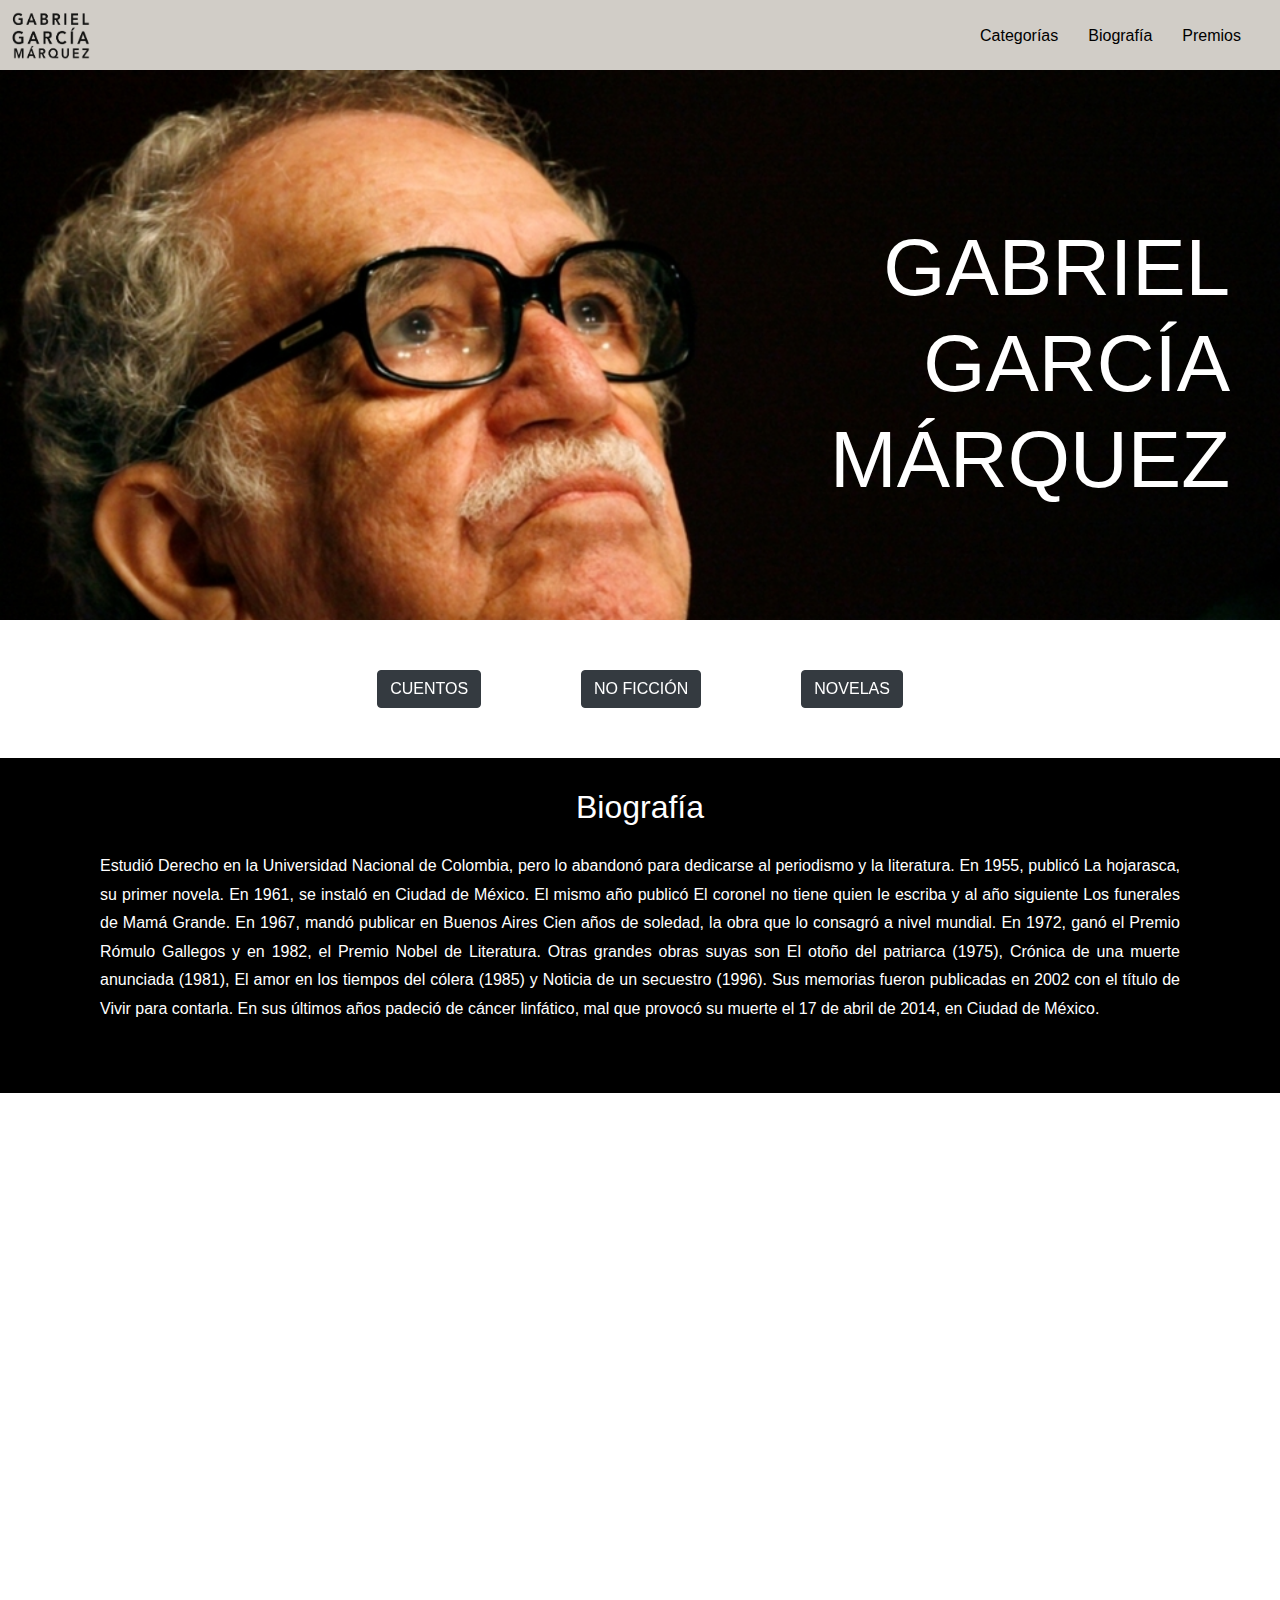
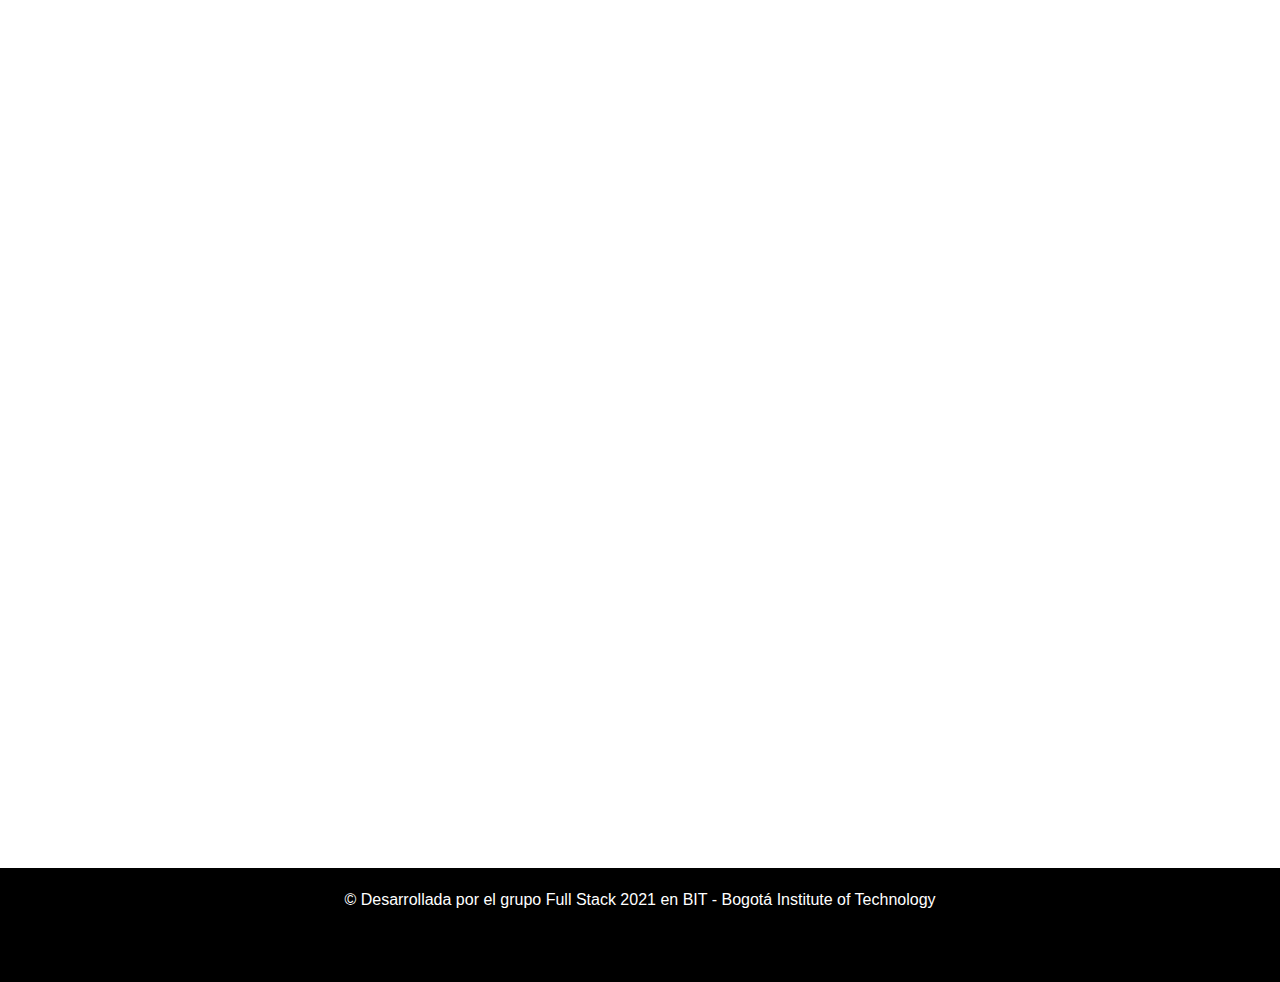
<file: index.html>
<!DOCTYPE html>
<html lang="es">

<head>
  <meta charset="UTF-8" />
  <meta http-equiv="X-UA-Compatible" content="IE=edge" />

  <meta name="viewport" content="width=device-width, initial-scale=1.0, maximum-scale=1.0, user-scalable=no">
  <link rel="stylesheet" href="./css/style.css" />
  <link rel="stylesheet" href="https://cdn.jsdelivr.net/npm/bootstrap@4.6.0/dist/css/bootstrap.min.css">
  <link rel="stylesheet" href="https://unpkg.com/aos@next/dist/aos.css" />
  <title>Gabo</title>
</head>

<body>
  <!-- Barra superior con el logo y las opciones del menu  target="_blank"  -->
  <div class="header">
    <div class="logo">
      <a href="index.html">
        <img width="80" height="50" src="./img/gabo-logo.png" alt="logo de gabo" />
      </a>
    </div>
    <div class="menu">
      <table>
        <tr>
          <td>
            <a href="https://es.wikipedia.org/wiki/Wikipedia:Portada" target="_black">Categorías</a>
          </td>
          <td>
            <a href="https://es.wikipedia.org/wiki/Wikipedia:Portada" target="_black">Biografía</a>
          </td>
          <td>
            <a href="https://es.wikipedia.org/wiki/Wikipedia:Portada" target="_black">Premios</a>
          </td>
        </tr>
      </table>
    </div>
  </div>
  <!--  Fin Menu  -->
  <!-- Inicio banner -->
  <div class="banner" data-aos="fade-down">
    <h1>
      GABRIEL <br />
      GARCÍA <br />
      MÁRQUEZ
    </h1>
  </div>
  <!-- Fin Banner -->
  <!-- Inicio categorias  -->
  <div>
    <table class="tablaCategorias" data-aos="fade-down">
      <tr>
        <td class="cat">
          <button type="button" class="btn btn-dark" data-toggle="modal" data-target="#">
            CUENTOS
          </button>
        </td>
        <td class="cat">
          <button type="button" class="btn btn-dark" data-toggle="modal" data-target="#">
            NO FICCIÓN
          </button>
        </td>
        </td>
        <td class="cat">
          <button type="button" class="btn btn-dark" data-toggle="modal" data-target="#exampleModal">
            NOVELAS
          </button>
        </td>
      </tr>
    </table>
  </div>


  <!-- Modal -->
  <div class="modal fade" id="exampleModal" tabindex="-1" role="dialog" aria-labelledby="exampleModalLabel"
    aria-hidden="true" >
    <div class="modal-dialog" role="document">
      <div class="modal-content">
        <div class="modal-header">
          <h5 class="modal-title" id="exampleModalLabel">Novelas de GABRIEL GARCÍA MÁRQUEZ</h5>
          <button type="button" class="close" data-dismiss="modal" aria-label="Close">
            <span aria-hidden="true">&times;</span>
          </button>
        </div>
        <div class="modal-body">
          <h5>Libro: <a href="obra.html">Cien años de Soledad</a></h5>
          <h5>Libro: <a href="obra.html">Del Amor y otros demonios</a></h5>
          <h5>Libro: <a href="obra.html">Crónica de una muerte anunciada</a></h5>
          <h5>Libro: <a href="obra.html">Relato de un naufrago</a></h5>
          <h5>Libro: <a href="obra.html">El amor en los tiempos del cólera</a></h5>

          <div></div>
        </div>
        <div class="modal-footer">
          <button type="button" class="btn btn-secondary" data-dismiss="modal">Close</button>
        </div>
      </div>
    </div>
  </div>
  <!-- Fin categorias -->
  <!-- Inicio biografía -->
  <div class="biografia" data-aos="fade-down">
    <h2>Biografía</h2>
    <p>
      Estudió Derecho en la Universidad Nacional de Colombia, pero lo abandonó
      para dedicarse al periodismo y la literatura. En 1955, publicó La
      hojarasca, su primer novela. En 1961, se instaló en Ciudad de México. El
      mismo año publicó El coronel no tiene quien le escriba y al año
      siguiente Los funerales de Mamá Grande. En 1967, mandó publicar en
      Buenos Aires Cien años de soledad, la obra que lo consagró a nivel
      mundial. En 1972, ganó el Premio Rómulo Gallegos y en 1982, el Premio
      Nobel de Literatura. Otras grandes obras suyas son El otoño del
      patriarca (1975), Crónica de una muerte anunciada (1981), El amor en los
      tiempos del cólera (1985) y Noticia de un secuestro (1996). Sus memorias
      fueron publicadas en 2002 con el título de Vivir para contarla. En sus
      últimos años padeció de cáncer linfático, mal que provocó su muerte el
      17 de abril de 2014, en Ciudad de México.
    </p>
  </div>
  <!-- Fin Biografía -->
  <!-- inicio premios  -->
  <div class="premios" data-aos="fade-down">


    <div class="page">
      <h2>Premios de GABO</h2>
      <div class="timeline">
        <div class="timeline__group">
          <div class="timeline__cards">
            <div class="timeline__card card">
              <header class="card__header">
                <time class="time">
                  <span class="time__month">1993</span>
                </time>
              </header>
              <div class="card__content">
                <p>Miembro honorario del Instituto Caro y Cuervo en Bogotá</p>
              </div>
            </div>

          </div>

        </div>


        <div class="timeline__group">
          <div class="timeline__cards">
            <div class="timeline__card card">
              <header class="card__header">
                <time class="time">
                  <span class="time__month">1982</span>
                </time>
              </header>
              <div class="card__content">
                <p> Premio Nobel de Literatura</p>
                <p>Condecoración Águila Azteca en México</p>
              </div>
            </div>

          </div>

        </div>

        <div class="timeline__group">
          <div class="timeline__cards">
            <div class="timeline__card card">
              <header class="card__header">
                <time class="time">
                  <span class="time__month">1981</span>
                </time>
              </header>
              <div class="card__content">
                <p> Medalla de la legión de honor francés en París</p>
              </div>
            </div>

          </div>

        </div>
        <div class="timeline__group">
          <div class="timeline__cards">
            <div class="timeline__card card">
              <header class="card__header">
                <time class="time">
                  <span class="time__month">1972</span>
                </time>
              </header>
              <div class="card__content">
                <p> Premio Rómulo Gallegos por Cien años de soledad</p>
              </div>
            </div>

          </div>

        </div>
        <div class="timeline__group">
          <div class="timeline__cards">
            <div class="timeline__card card">
              <header class="card__header">
                <time class="time">
                  <span class="time__month">1971</span>
                </time>
              </header>
              <div class="card__content">
                <p>Doctorado honoris causa de la Universidad de Columbia en Nueva York</p>
              </div>
            </div>

          </div>

        </div>
        <div class="timeline__group">
          <div class="timeline__cards">
            <div class="timeline__card card">
              <header class="card__header">
                <time class="time">
                  <span class="time__month">1961</span>
                </time>
              </header>
              <div class="card__content">
                <p>Premio ESSO de Novela Colombiana por La mala hora</p>
              </div>
            </div>

          </div>

        </div>

        <div class="timeline__group">
          <div class="timeline__cards">
            <div class="timeline__card card">
              <header class="card__header">
                <time class="time">
                  <span class="time__month">1955</span>
                </time>
              </header>
              <div class="card__content">
                <p>Primer Premio en el concurso de la Asociación de Escritores y Artistas, por su cuento Un día después
                  del sábado
                </p>
              </div>
            </div>

          </div>

        </div>



      </div>
    </div>

  </div>
  <!-- fin premios -->
  <!-- inicio footer -->
  <footer>
    &copy; Desarrollada por el grupo Full Stack 2021 en BIT -
    Bogotá Institute of Technology
  </footer>
  <!-- fin footer-->
</body>
<script src="https://unpkg.com/aos@next/dist/aos.js"></script>
<script>
    AOS.init();
</script>
<script src="https://code.jquery.com/jquery-3.5.1.slim.min.js"></script>
<script src="https://cdn.jsdelivr.net/npm/bootstrap@4.6.0/dist/js/bootstrap.bundle.min.js"></script>

</html>
</file>
<file: css/style.css>
* {
  margin: 0;
  padding: 0;
}

body {
  background-color: rgb(180, 194, 221);
  font-family: "Gill Sans", "Gill Sans MT", Calibri, "Trebuchet MS", sans-serif;
}

.header {
  background-color: rgb(209, 205, 199);
  height: 70px;
}

.logo {
  float: left;
  padding: 10px;
}

.menu {
  float: right;
  margin: 24px;
}

.menu a {
  color: black;
  text-decoration: none;
  padding: 15px;
}

.banner {
  background-image: url(../img/gabo11.jpg);
  height: 550px;
  background-repeat: no-repeat;
  background-size: cover;
  color: white;
}

.banner h1 {
  text-align: right;
  font-size: 80px;
  padding: 150px 50px;
}

.tablaCategorias {
  width: auto;
  margin: auto;
}
.cat {
  padding: 50px;
}
.boton_categorias {
  width: 80px;
  height: 80px;
  background-color: #f38902;
  border-radius: 50px;
  font-size: 11px;
  margin: 5px;
  padding: 10px;
  line-height: 45px;
  text-align: center;
  float: left;
}

.boton_categorias:hover {
  opacity: 0.3;
}

.boton_categorias a {
  text-decoration: none;
  color: black;
  padding: 5px 5px 5px 5px;
}

.biografia {
  background-color: black;
  color: white;
  padding: 20px 100px 70px 100px;
  text-align: justify;
}

.biografia h2 {
  text-align: center;
  padding: 10px;
}

.premios {
  margin: 0;
  text-align: center;
  padding: 10px;
}

.premios table {
  padding: 30px 100px 30px 100px;
}

.premios h2 {
  padding: 30px 0px;
}

.premios h3 {
  background-color: rgb(255, 145, 19);
  border: 2px solid blue;
  text-align: center;
  padding: 15px 30px 15px 30px;
  margin: 40px;
}

.premios td {
  text-align: left;
}

footer {
  background-color: black;
  color: white;
  text-align: center;
  padding: 20px 100px 70px 100px;
}

#descripcion {
  background-color: rgb(180, 194, 221);
  color: rgb(44, 36, 36);
  text-align: justify;
  font-size: 18px;
}
#descripcion h1 {
  color: rgb(36, 29, 29);
  text-align: center;
}
hr {
  border: 0 none #ffffff;
  border-top: 1px solid #ffffff;
  height: 4px;
  margin: 5px 0;
  display: block;
  clear: both;
  font-size: 15px;
}

#personajes {
  background-color: #E6E6FA;
  color: rgb(44, 36, 36);
  text-align: justify;
  font-size: 18px;
}

#personajes h1 {
  color: rgb(36, 29, 29);
  text-align: center;
}

#adaptaciones {
  background-color: rgb(180, 194, 221);
  color: rgb(44, 36, 36);
  text-align: justify;
  font-size: 18px;
}

#adaptaciones h1 {
  color: rgb(36, 29, 29);
  text-align: center;
}

/*
codigo de la linea de tiempo  https://codepen.io/melnik909/pen/qPjwvq
*/

.r-title{
  margin-top: var(--rTitleMarginTop, 0) !important;
  margin-bottom: var(--rTitleMarginBottom, 0) !important;
}


p:not([class]){
  line-height: var(--cssTypographyLineHeight, 1.78);
  margin-top: var(--cssTypographyBasicMargin, 1em);
  margin-bottom: 0;
}

p:not([class]):first-child{
  margin-top: 0;
}

/*
text component
*/

.text{
  display: var(--textDisplay, inline-flex);
  font-size: var(--textFontSize, 1rem);  
}

/*
time component
*/

/*
core styles
*/

.time{
  display: var(--timeDisplay, inline-flex);
}

/*
extensions
*/

.time__month{
  margin-left: var(--timelineMounthMarginLeft, .25em);
}

/*
skin
*/

.time{
  padding: var(--timePadding, .25rem 1.25rem .25rem);
  background-color: var(--timeBackgroundColor, #f0f0f0);

  font-size: var(--timeFontSize, .75rem);
  font-weight: var(--timeFontWeight, 700);
  text-transform: var(--timeTextTransform, uppercase);
  color: var(--timeColor, currentColor);
}

/*
card component
*/

/*
core styles
*/

.card{
  padding: var(--timelineCardPadding, 1.5rem 1.5rem 1.25rem);
}

.card__content{
  margin-top: var(--cardContentMarginTop, .5rem);
}

/*
skin
*/

.card{
  border-radius: var(--timelineCardBorderRadius, 2px);
  border-left: var(--timelineCardBorderLeftWidth, 3px) solid var(--timelineCardBorderLeftColor, var(--uiTimelineMainColor));
  box-shadow: var(--timelineCardBoxShadow, 0 1px 3px 0 rgba(0, 0, 0, .12), 0 1px 2px 0 rgba(0, 0, 0, .24));
  background-color: var(--timelineCardBackgroundColor, #fff);
}

/*
extensions
*/

.card__title{
  --rTitleMarginTop: var(--cardTitleMarginTop, 1rem);
  font-size: var(--cardTitleFontSize, 1.25rem);
}

/*
=====
CORE STYLES
=====
*/

.timeline{
  display: var(--timelineDisplay, grid);
  grid-row-gap: var(--timelineGroupsGap, 2rem);
}

/*
1. If timeline__year isn't displaed the gap between it and timeline__cards isn't displayed too
*/

.timeline__year{
  margin-bottom: 1.25rem; /* 1 */
}

.timeline__cards{
  display: var(--timeloneCardsDisplay, grid);
  grid-row-gap: var(--timeloneCardsGap, 1.5rem);
}


/*
=====
SKIN
=====
*/

.timeline{
  --uiTimelineMainColor: var(--timelineMainColor, #222);
  --uiTimelineSecondaryColor: var(--timelineSecondaryColor, #fff);

  border-left: var(--timelineLineWidth, 3px) solid var(--timelineLineBackgroundColor, var(--uiTimelineMainColor));
  padding-top: 1rem;
  padding-bottom: 1.5rem;
}

.timeline__year{
  --timePadding: var(--timelineYearPadding, .5rem 1.5rem);
  --timeColor: var(--uiTimelineSecondaryColor);
  --timeBackgroundColor: var(--uiTimelineMainColor);
  --timeFontWeight: var(--timelineYearFontWeight, 400);
}

.timeline__card{
  position: relative;
  margin-left: var(--timelineCardLineGap, 1rem);
}

/*
1. Stoping cut box shadow
*/

.timeline__cards{
  overflow: hidden;
  padding-top: .25rem; /* 1 */
  padding-bottom: .25rem; /* 1 */
}

.timeline__card::before{
  content: "";
  width: 100%;
  height: var(--timelineCardLineWidth, 2px);
  background-color: var(--timelineCardLineBackgroundColor, var(--uiTimelineMainColor));

  position: absolute;
  top: var(--timelineCardLineTop, 1rem);
  left: -50%;
  z-index: -1;
}

/*
=====
SETTINGS
=====
*/
/**/
.timeline{
  --timelineMainColor: #4557bb;
}

/*
=====
DEMO
=====
*/

body{
  font-family: -apple-system, BlinkMacSystemFont, Segoe UI, Roboto, Open Sans, Ubuntu, Fira Sans, Helvetica Neue, sans-serif;
  color: #222;

  background-color: #f0f0f0;
  margin: 0;
  display: flex;
  flex-direction: column;
}

p{
  margin-top: 0;
  margin-bottom: 1rem;
  line-height: 1.5;
}

p:last-child{
  margin-bottom: 0;
}

.page{
  max-width: 47rem;
  padding: 5rem 2rem 3rem;
  margin-left: auto;
  margin-right: auto;
}
</file>
